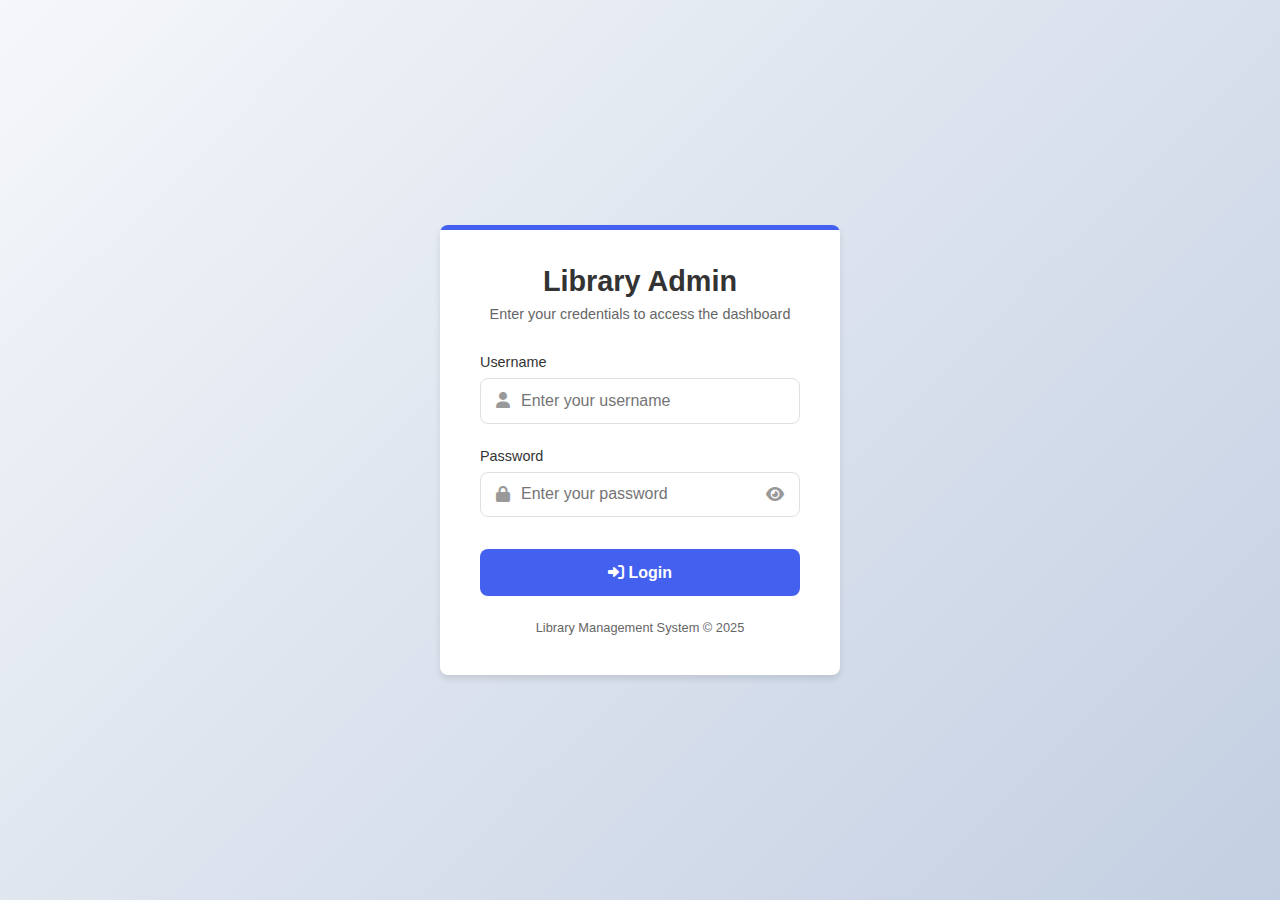
<file: target/classes/templates/admin.html>
<!DOCTYPE html>
<html lang="en">
<head>
  <meta charset="UTF-8">
  <meta name="viewport" content="width=device-width, initial-scale=1.0">
  <title>Library Management - Admin Login</title>
  <link rel="stylesheet" href="https://cdnjs.cloudflare.com/ajax/libs/font-awesome/6.0.0/css/all.min.css">
  <style>
    /* Global Styles */
    :root {
      --primary-color: #4361ee;
      --primary-hover: #3a56d4;
      --secondary-color: #f8f9fa;
      --text-color: #333;
      --error-color: #e63946;
      --success-color: #2a9d8f;
      --shadow: 0 4px 6px rgba(0, 0, 0, 0.1);
      --border-radius: 8px;
    }
    
    * {
      margin: 0;
      padding: 0;
      box-sizing: border-box;
      font-family: 'Segoe UI', Tahoma, Geneva, Verdana, sans-serif;
    }
    
    body {
      background: linear-gradient(135deg, #f5f7fa 0%, #c3cfe2 100%);
      height: 100vh;
      display: flex;
      justify-content: center;
      align-items: center;
    }
    
    /* Login Container */
    .admin-login-container {
      background: white;
      padding: 2.5rem;
      border-radius: var(--border-radius);
      box-shadow: var(--shadow);
      width: 400px;
      max-width: 90%;
      position: relative;
      overflow: hidden;
    }
    
    .admin-login-container::before {
      content: "";
      position: absolute;
      top: 0;
      left: 0;
      width: 100%;
      height: 5px;
      background: var(--primary-color);
    }
    
    /* Header */
    .login-header {
      text-align: center;
      margin-bottom: 2rem;
    }
    
    .login-header h2 {
      color: var(--text-color);
      font-size: 1.8rem;
      margin-bottom: 0.5rem;
    }
    
    .login-header p {
      color: #666;
      font-size: 0.9rem;
    }
    
    /* Form Elements */
    .input-group {
      margin-bottom: 1.5rem;
      position: relative;
    }
    
    .input-group label {
      display: block;
      margin-bottom: 0.5rem;
      font-weight: 500;
      color: var(--text-color);
      font-size: 0.9rem;
    }
    
    .input-group input {
      width: 100%;
      padding: 0.8rem 1rem 0.8rem 2.5rem;
      border: 1px solid #e0e0e0;
      border-radius: var(--border-radius);
      font-size: 1rem;
      transition: all 0.3s ease;
    }
    
    .input-group input:focus {
      border-color: var(--primary-color);
      box-shadow: 0 0 0 2px rgba(67, 97, 238, 0.1);
      outline: none;
    }
    
    .input-icon {
      position: absolute;
      left: 1rem;
      top: 2.4rem;
      color: #999;
    }
    
    /* Button */
    .admin-login-btn {
      width: 100%;
      padding: 0.9rem;
      background-color: var(--primary-color);
      border: none;
      color: white;
      font-size: 1rem;
      font-weight: 600;
      cursor: pointer;
      border-radius: var(--border-radius);
      transition: background-color 0.3s ease;
      margin-top: 0.5rem;
    }
    
    .admin-login-btn:hover {
      background-color: var(--primary-hover);
    }
    
    /* Error Message */
    .error-message {
      margin-top: 1rem;
      padding: 0.8rem;
      border-radius: var(--border-radius);
      background-color: rgba(230, 57, 70, 0.1);
      color: var(--error-color);
      font-size: 0.9rem;
      text-align: center;
      display: none;
    }
    
    /* Responsive */
    @media (max-width: 480px) {
      .admin-login-container {
        padding: 1.5rem;
      }
    }
    
    /* Footer */
    .login-footer {
      text-align: center;
      margin-top: 1.5rem;
      font-size: 0.8rem;
      color: #666;
    }
    
    /* Password Toggle */
    .password-toggle {
      position: absolute;
      right: 1rem;
      top: 2.4rem;
      color: #999;
      cursor: pointer;
    }
  </style>
</head>
<body>
  <div class="admin-login-container">
    <div class="login-header">
      <h2>Library Admin</h2>
      <p>Enter your credentials to access the dashboard</p>
    </div>
    
    <form id="adminLoginForm">
      <div class="input-group">
        <label for="admin-username">Username</label>
        <i class="fas fa-user input-icon"></i>
        <input type="text" id="admin-username" name="admin-username" placeholder="Enter your username" required>
      </div>
      
      <div class="input-group">
        <label for="admin-password">Password</label>
        <i class="fas fa-lock input-icon"></i>
        <input type="password" id="admin-password" name="admin-password" placeholder="Enter your password" required>
        <i class="fas fa-eye password-toggle" id="password-toggle"></i>
      </div>
      
      <button type="submit" class="admin-login-btn">
        <i class="fas fa-sign-in-alt"></i> Login
      </button>
      
      <div id="error-message" class="error-message">
        <i class="fas fa-exclamation-circle"></i> Invalid username or password. Please try again.
      </div>
    </form>
    
    <div class="login-footer">
      <p>Library Management System &copy; 2025</p>
    </div>
  </div>

  <script>
    document.getElementById("adminLoginForm").addEventListener("submit", function(event) {
      event.preventDefault(); // Prevent form submission

      const username = document.getElementById("admin-username").value.trim();
      const password = document.getElementById("admin-password").value.trim();
      const errorMessage = document.getElementById("error-message");

      const ADMIN_USERNAME = "admin";
      const ADMIN_PASSWORD = "admin123";

      if (username === ADMIN_USERNAME && password === ADMIN_PASSWORD) {

		        window.location.href = "/admin-dash";
      } else {

		        errorMessage.style.display = "block";
        

				        const form = document.getElementById("adminLoginForm");
        form.classList.add("shake");
        setTimeout(() => {
          form.classList.remove("shake");
        }, 500);
      }
    });
    
    // Password visibility toggle
    document.getElementById("password-toggle").addEventListener("click", function() {
      const passwordInput = document.getElementById("admin-password");
      const icon = this;
      
      if (passwordInput.type === "password") {
        passwordInput.type = "text";
        icon.classList.remove("fa-eye");
        icon.classList.add("fa-eye-slash");
      } else {
        passwordInput.type = "password";
        icon.classList.remove("fa-eye-slash");
        icon.classList.add("fa-eye");
      }
    });
  </script>
</body>
</html>
</file>
